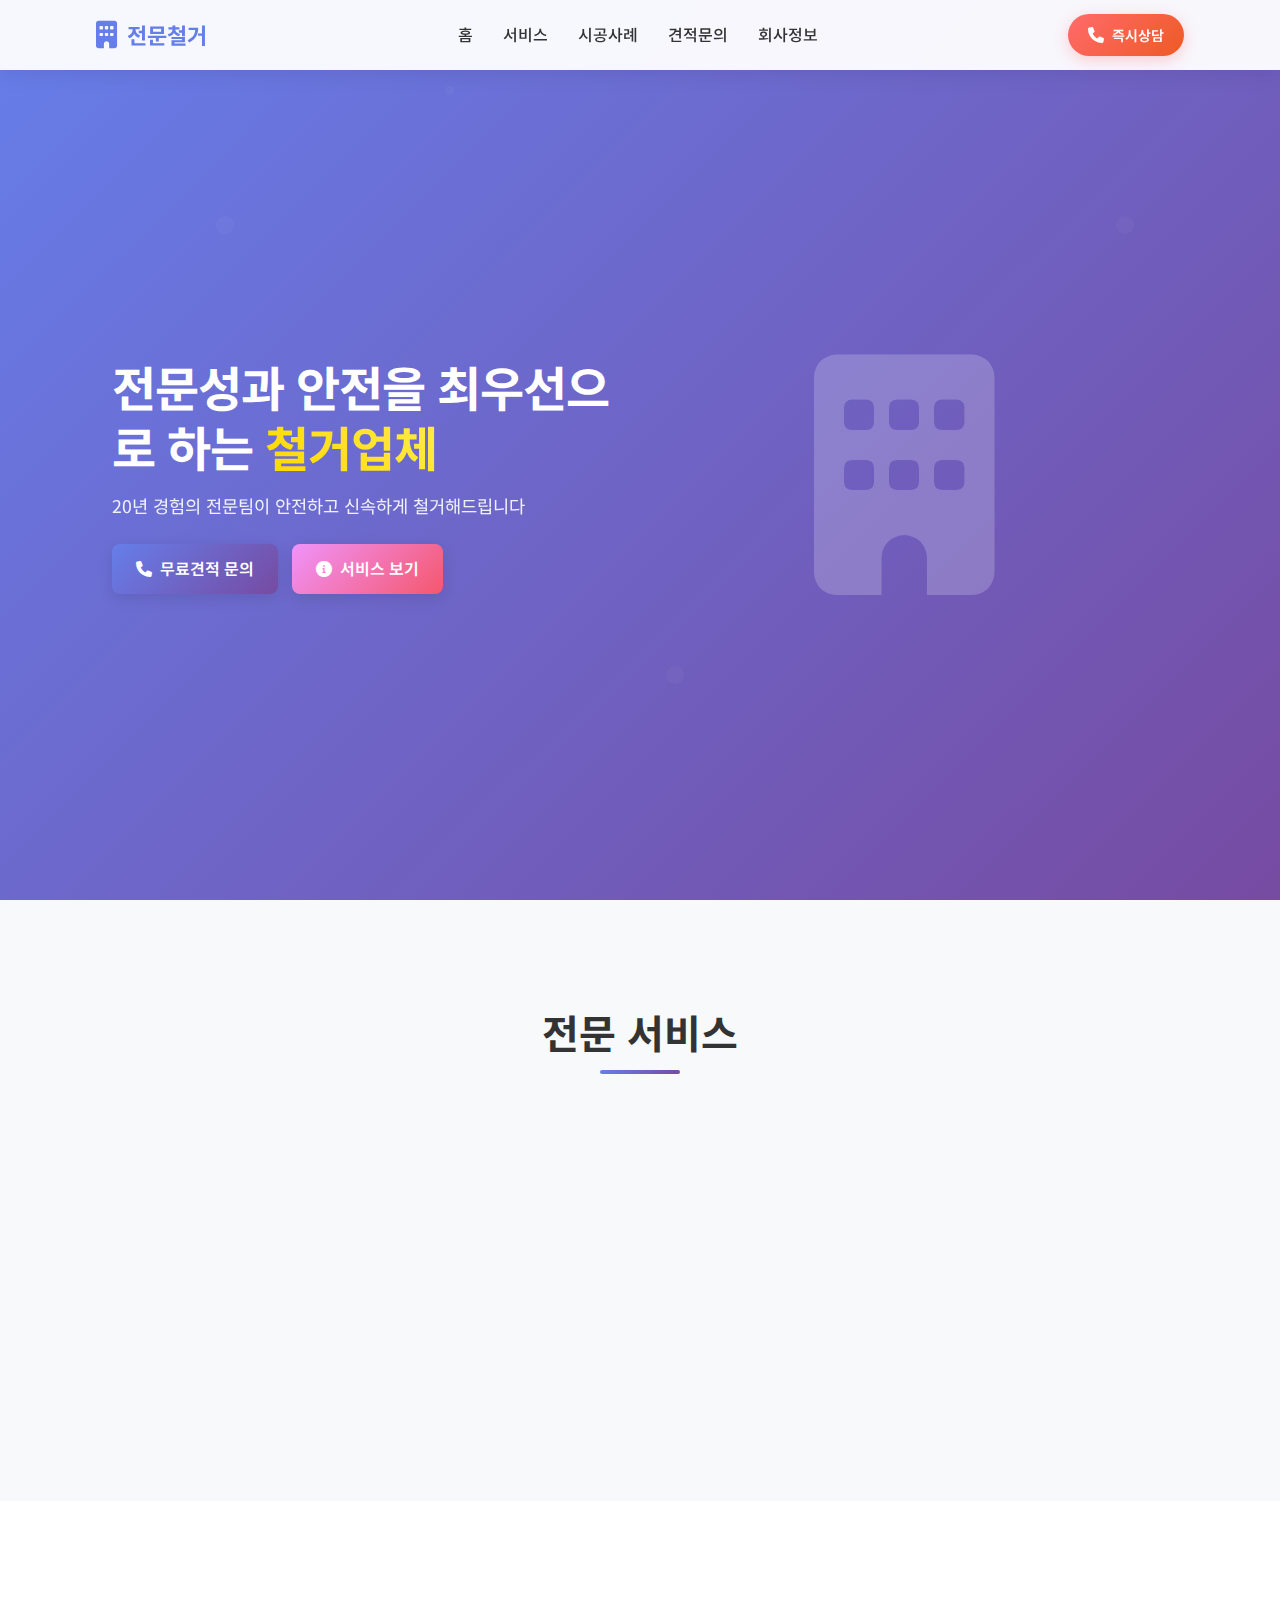
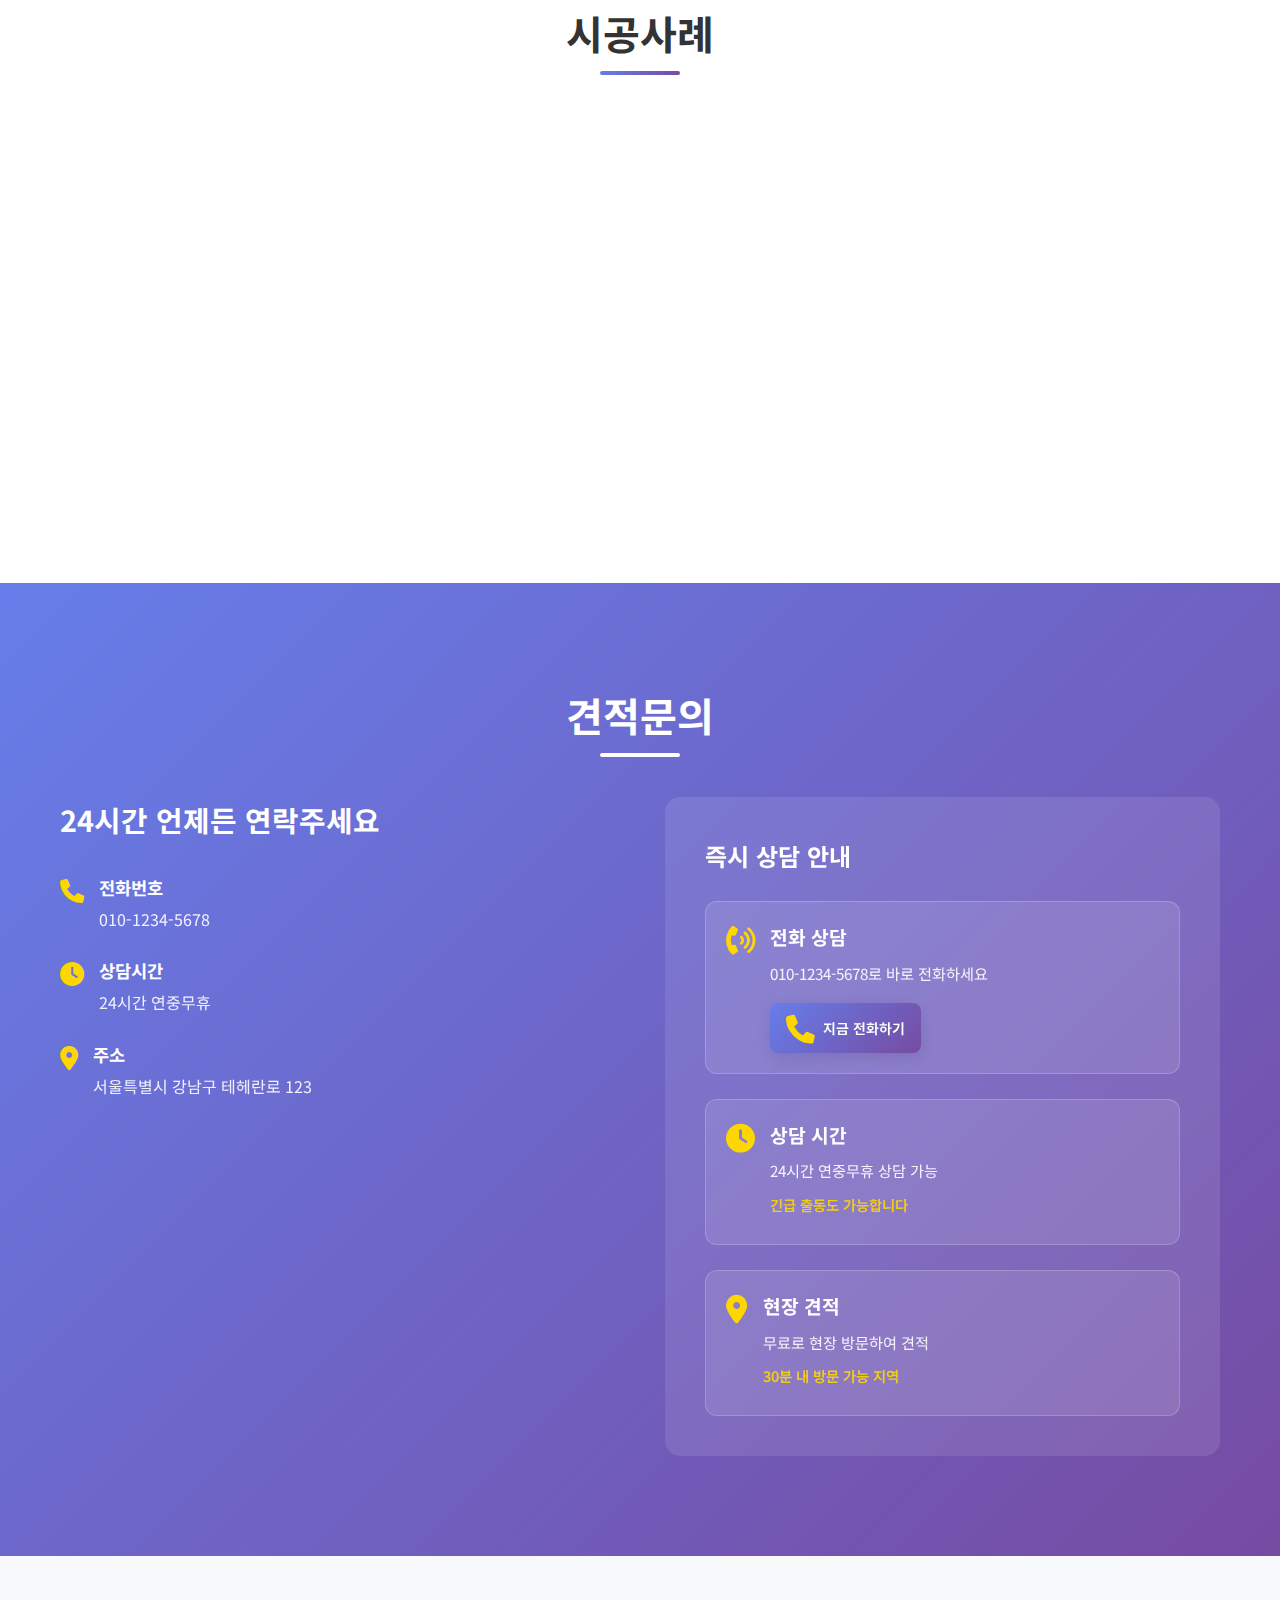
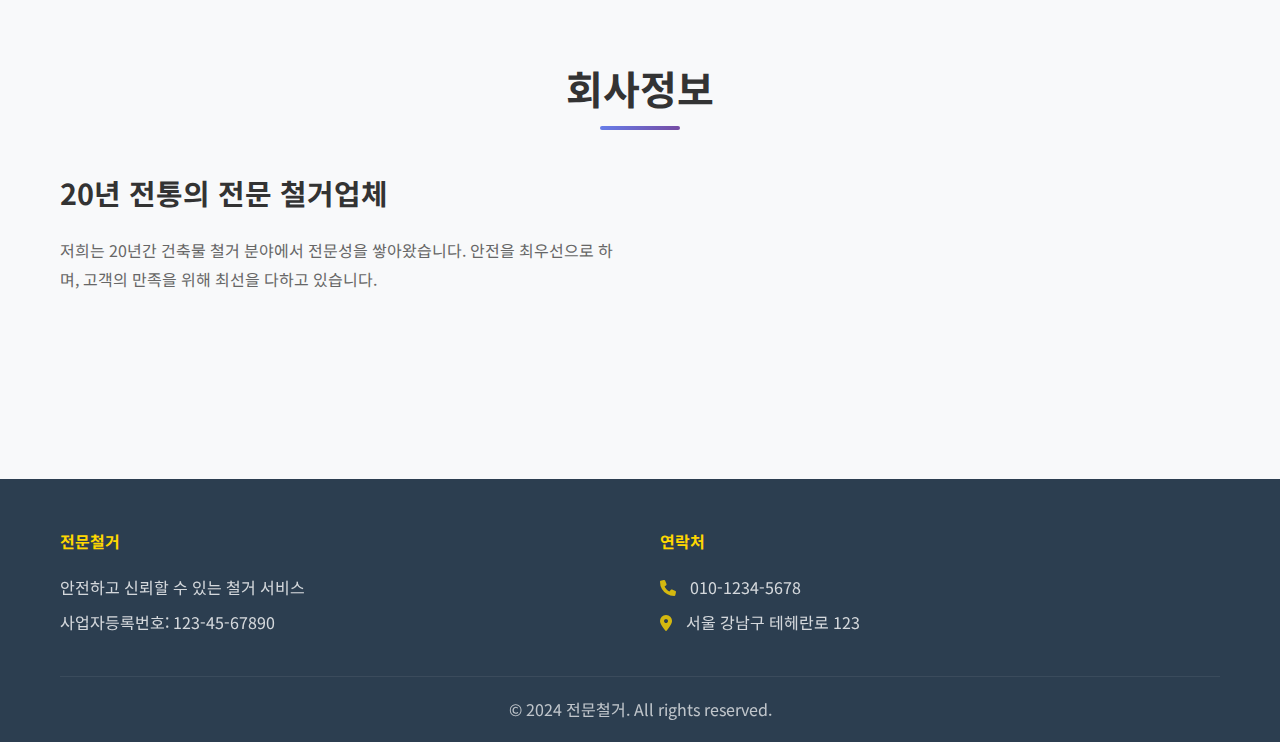
<file: index.html>
<!DOCTYPE html>
<html lang="ko">
<head>
    <meta charset="UTF-8">
    <meta name="viewport" content="width=device-width, initial-scale=1.0">
    <title>전문 철거업체 - 안전하고 신뢰할 수 있는 철거 서비스</title>
    <link rel="preconnect" href="https://fonts.googleapis.com">
    <link rel="preconnect" href="https://fonts.gstatic.com" crossorigin>
    <link href="https://fonts.googleapis.com/css2?family=Noto+Sans+KR:wght@400;500;700;900&display=swap" rel="stylesheet">
    <link rel="stylesheet" href="style.css">
    <link rel="stylesheet" href="https://cdnjs.cloudflare.com/ajax/libs/font-awesome/6.0.0/css/all.min.css">
</head>
<body>
    <!-- 네비게이션 -->
    <nav class="navbar">
        <div class="nav-container">
            <div class="nav-logo">
                <i class="fas fa-building"></i>
                <span>전문철거</span>
            </div>
            
            <div class="nav-menu" id="nav-menu">
                <a href="#home" class="nav-link">홈</a>
                <a href="#services" class="nav-link">서비스</a>
                <a href="#cases" class="nav-link">시공사례</a>
                <a href="#contact" class="nav-link">견적문의</a>
                <a href="#about" class="nav-link">회사정보</a>
            </div>
            
            <div class="nav-contact">
                <a href="tel:010-1234-5678" class="contact-btn">
                    <i class="fas fa-phone"></i>
                    <span>즉시상담</span>
                </a>
            </div>
            
            <div class="hamburger" id="hamburger">
                <span></span>
                <span></span>
                <span></span>
            </div>
        </div>
    </nav>

    <!-- 메인 섹션 -->
    <section id="home" class="hero">
        <div class="hero-content">
            <h1>전문성과 안전을 최우선으로 하는 <span class="highlight">철거업체</span></h1>
            <p>20년 경험의 전문팀이 안전하고 신속하게 철거해드립니다</p>
            <div class="hero-buttons">
                <a href="tel:010-1234-5678" class="btn btn-primary">
                    <i class="fas fa-phone"></i>
                    무료견적 문의
                </a>
                <a href="#services" class="btn btn-secondary">
                    <i class="fas fa-info-circle"></i>
                    서비스 보기
                </a>
            </div>
        </div>
        <div class="hero-image">
            <i class="fas fa-building"></i>
        </div>
    </section>

    <!-- 서비스 섹션 -->
    <section id="services" class="services">
        <div class="container">
            <h2 class="section-title">전문 서비스</h2>
            <div class="services-grid">
                <div class="service-card">
                    <div class="service-icon">
                        <i class="fas fa-building"></i>
                    </div>
                    <h3>건물철거</h3>
                    <p>아파트, 상가, 공장 등 모든 건축물 철거</p>
                </div>
                
                <div class="service-card">
                    <div class="service-icon">
                        <i class="fas fa-hammer"></i>
                    </div>
                    <h3>내부해체</h3>
                    <p>벽체, 바닥, 천장 등 내부 구조물 해체</p>
                </div>
                
                <div class="service-card">
                    <div class="service-icon">
                        <i class="fas fa-truck"></i>
                    </div>
                    <h3>폐기물처리</h3>
                    <p>철거 후 발생하는 폐기물 전문 처리</p>
                </div>
                
                <div class="service-card">
                    <div class="service-icon">
                        <i class="fas fa-tools"></i>
                    </div>
                    <h3>현장정리</h3>
                    <p>철거 완료 후 깔끔한 현장 정리</p>
                </div>
            </div>
        </div>
    </section>

    <!-- 시공사례 섹션 -->
    <section id="cases" class="cases">
        <div class="container">
            <h2 class="section-title">시공사례</h2>
            <div class="cases-grid">
                <div class="case-card">
                    <div class="case-image">
                        <i class="fas fa-building"></i>
                    </div>
                    <div class="case-content">
                        <h3>아파트 철거</h3>
                        <p>5층 아파트 완전 철거 및 현장정리</p>
                        <span class="case-location">서울 강남구</span>
                    </div>
                </div>
                
                <div class="case-card">
                    <div class="case-image">
                        <i class="fas fa-industry"></i>
                    </div>
                    <div class="case-content">
                        <h3>공장 철거</h3>
                        <p>대형 공장 건물 철거 및 폐기물처리</p>
                        <span class="case-location">경기 성남시</span>
                    </div>
                </div>
                
                <div class="case-card">
                    <div class="case-image">
                        <i class="fas fa-store"></i>
                    </div>
                    <div class="case-content">
                        <h3>상가 철거</h3>
                        <p>복합상가 건물 철거 및 현장정리</p>
                        <span class="case-location">인천 부평구</span>
                    </div>
                </div>
            </div>
        </div>
    </section>

    <!-- 견적문의 섹션 -->
    <section id="contact" class="contact">
        <div class="container">
            <h2 class="section-title">견적문의</h2>
            <div class="contact-content">
                <div class="contact-info">
                    <h3>24시간 언제든 연락주세요</h3>
                    <div class="contact-item">
                        <i class="fas fa-phone"></i>
                        <div>
                            <strong>전화번호</strong>
                            <p>010-1234-5678</p>
                        </div>
                    </div>
                    <div class="contact-item">
                        <i class="fas fa-clock"></i>
                        <div>
                            <strong>상담시간</strong>
                            <p>24시간 연중무휴</p>
                        </div>
                    </div>
                    <div class="contact-item">
                        <i class="fas fa-map-marker-alt"></i>
                        <div>
                            <strong>주소</strong>
                            <p>서울특별시 강남구 테헤란로 123</p>
                        </div>
                    </div>
                </div>
                
                <div class="contact-form">
                    <h3>즉시 상담 안내</h3>
                    <div class="consultation-info">
                        <div class="consultation-item">
                            <i class="fas fa-phone-volume"></i>
                            <div>
                                <strong>전화 상담</strong>
                                <p>010-1234-5678로 바로 전화하세요</p>
                                <a href="tel:010-1234-5678" class="btn btn-primary">
                                    <i class="fas fa-phone"></i>
                                    지금 전화하기
                                </a>
                            </div>
                        </div>
                        
                        <div class="consultation-item">
                            <i class="fas fa-clock"></i>
                            <div>
                                <strong>상담 시간</strong>
                                <p>24시간 연중무휴 상담 가능</p>
                                <p class="highlight-text">긴급 출동도 가능합니다</p>
                            </div>
                        </div>
                        
                        <div class="consultation-item">
                            <i class="fas fa-map-marker-alt"></i>
                            <div>
                                <strong>현장 견적</strong>
                                <p>무료로 현장 방문하여 견적</p>
                                <p class="highlight-text">30분 내 방문 가능 지역</p>
                            </div>
                        </div>
                    </div>
                </div>
            </div>
        </div>
    </section>

    <!-- 회사정보 섹션 -->
    <section id="about" class="about">
        <div class="container">
            <h2 class="section-title">회사정보</h2>
            <div class="about-content">
                <div class="about-text">
                    <h3>20년 전통의 전문 철거업체</h3>
                    <p>저희는 20년간 건축물 철거 분야에서 전문성을 쌓아왔습니다. 
                    안전을 최우선으로 하며, 고객의 만족을 위해 최선을 다하고 있습니다.</p>
                    
                    <div class="features">
                        <div class="feature">
                            <i class="fas fa-shield-alt"></i>
                            <span>안전관리</span>
                        </div>
                        <div class="feature">
                            <i class="fas fa-clock"></i>
                            <span>신속처리</span>
                        </div>
                        <div class="feature">
                            <i class="fas fa-handshake"></i>
                            <span>신뢰성</span>
                        </div>
                    </div>
                </div>
                
                <div class="about-stats">
                    <div class="stat">
                        <h4>20+</h4>
                        <p>경력연차</p>
                    </div>
                    <div class="stat">
                        <h4>500+</h4>
                        <p>완료프로젝트</p>
                    </div>
                    <div class="stat">
                        <h4>100%</h4>
                        <p>고객만족도</p>
                    </div>
                </div>
            </div>
        </div>
    </section>

    <!-- 푸터 -->
    <footer class="footer">
        <div class="container">
            <div class="footer-content">
                <div class="footer-info">
                    <h4>전문철거</h4>
                    <p>안전하고 신뢰할 수 있는 철거 서비스</p>
                    <p>사업자등록번호: 123-45-67890</p>
                </div>
                <div class="footer-contact">
                    <h4>연락처</h4>
                    <p><i class="fas fa-phone"></i> 010-1234-5678</p>
                    <p><i class="fas fa-map-marker-alt"></i> 서울 강남구 테헤란로 123</p>
                </div>
            </div>
            <div class="footer-bottom">
                <p>&copy; 2024 전문철거. All rights reserved.</p>
            </div>
        </div>
    </footer>

    <!-- 전화번호 팝업 (컴퓨터용) -->
    <div id="phone-popup" class="phone-popup">
        <div class="popup-content">
            <span class="close-popup">&times;</span>
            <h3>전화 상담</h3>
            <p>아래 번호로 전화 상담을 받으실 수 있습니다</p>
            <div class="phone-number">
                <i class="fas fa-phone"></i>
                <span>010-1234-5678</span>
            </div>
            <a href="tel:010-1234-5678" class="btn btn-primary">전화하기</a>
        </div>
    </div>

    <script src="js.js"></script>
</body>
</html>
</file>
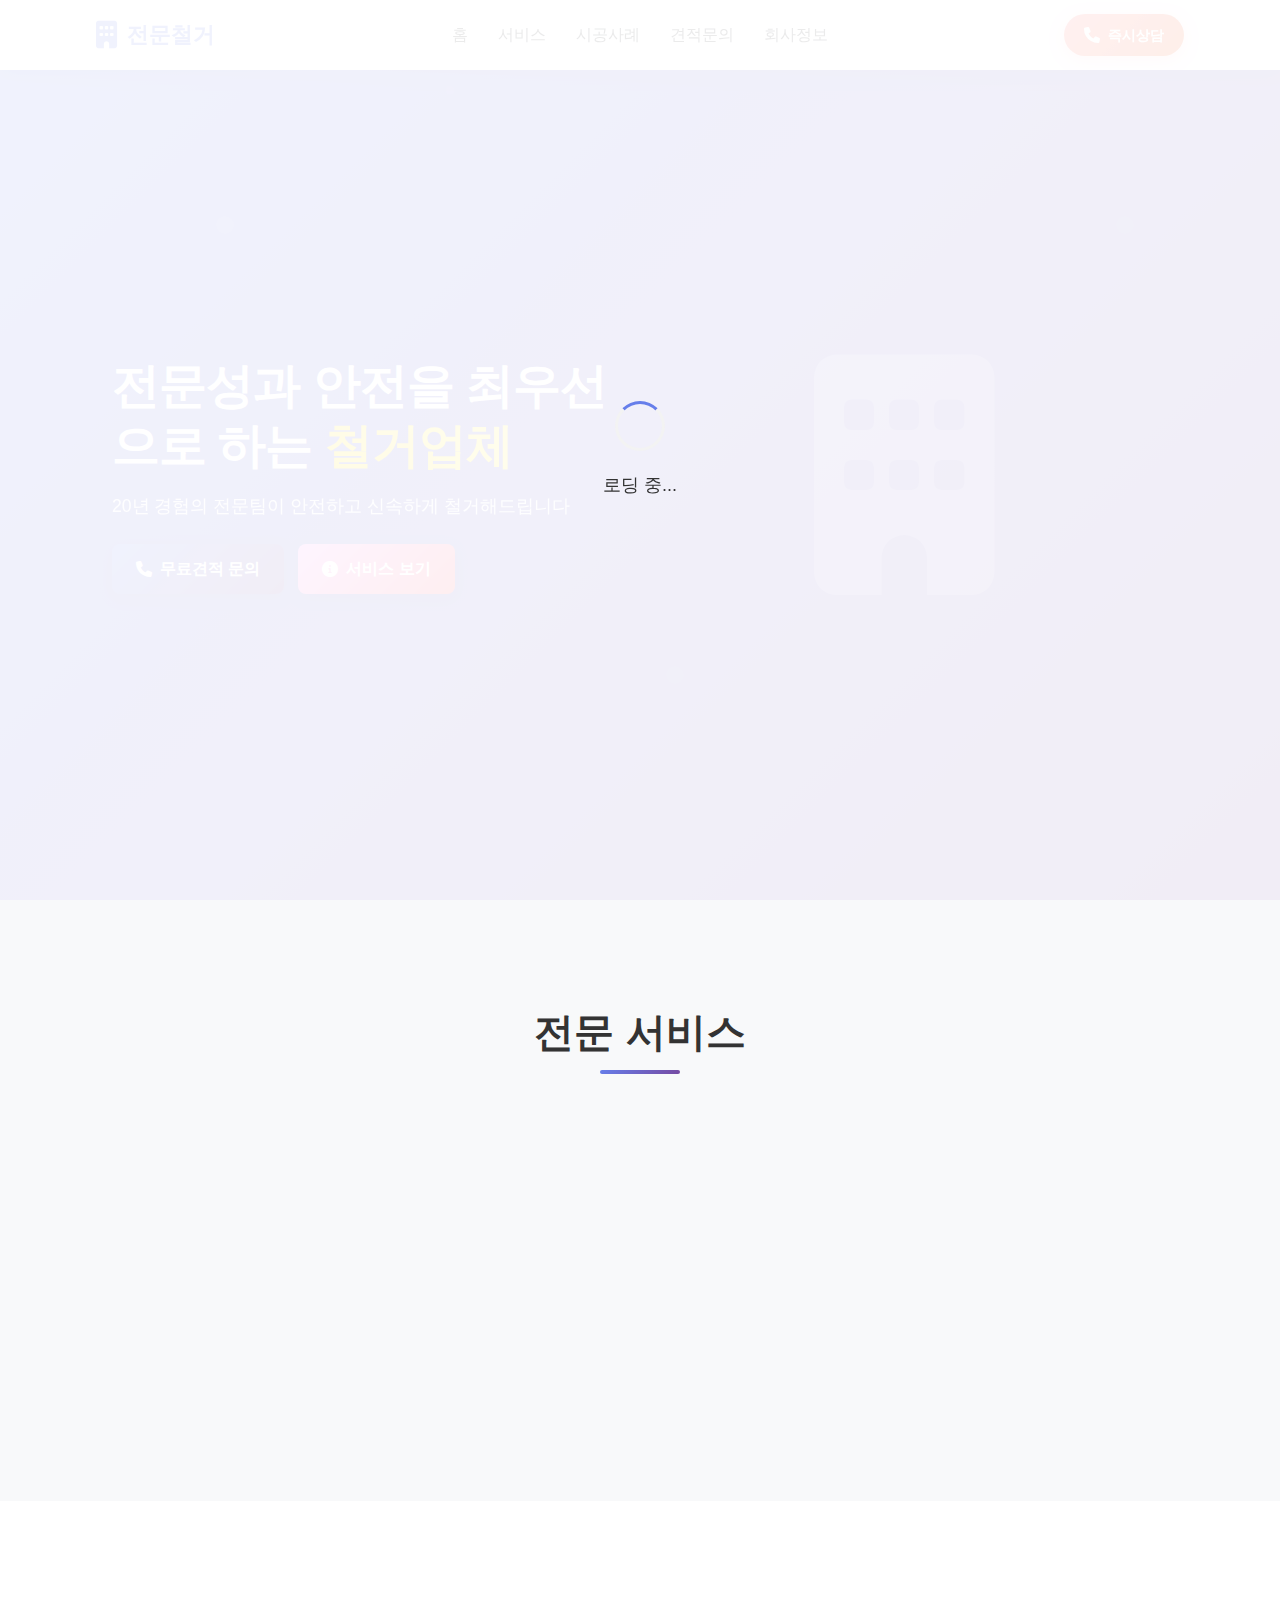
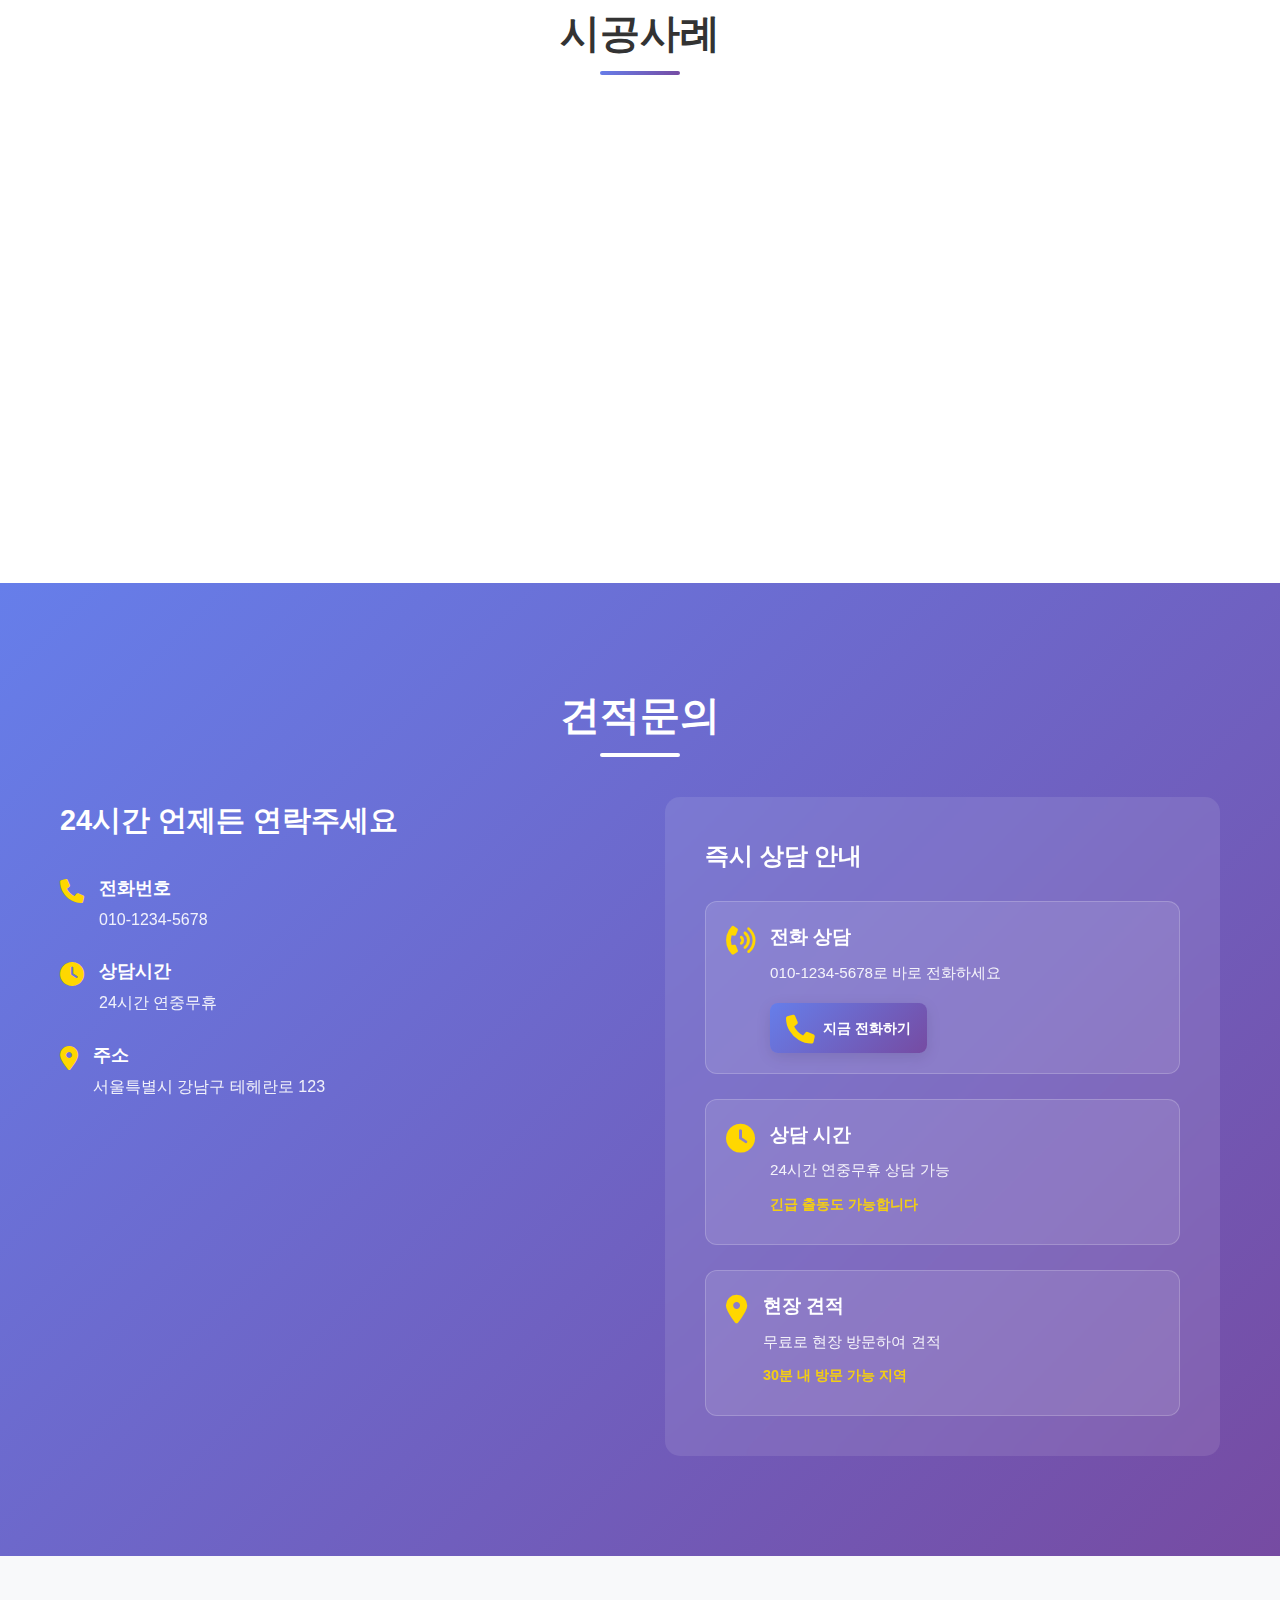
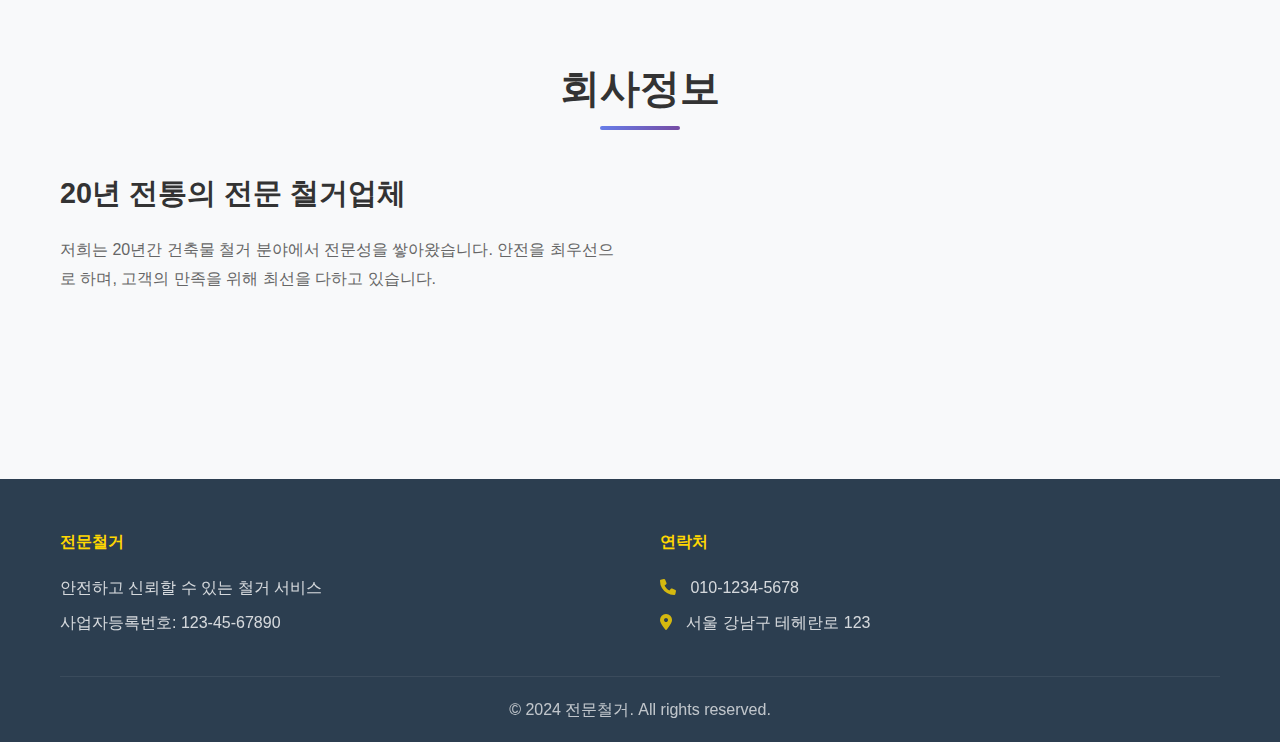
<file: pro.html>
<!DOCTYPE html>
<html lang="ko">
<head>
    <meta charset="UTF-8">
    <meta name="viewport" content="width=device-width, initial-scale=1.0">
    <title>전문 철거업체 - 안전하고 신뢰할 수 있는 철거 서비스</title>
    <link rel="stylesheet" href="style.css">
    <link rel="stylesheet" href="https://cdnjs.cloudflare.com/ajax/libs/font-awesome/6.0.0/css/all.min.css">
</head>
<body>
    <!-- 네비게이션 -->
    <nav class="navbar">
        <div class="nav-container">
            <div class="nav-logo">
                <i class="fas fa-building"></i>
                <span>전문철거</span>
            </div>
            
            <div class="nav-menu" id="nav-menu">
                <a href="#home" class="nav-link">홈</a>
                <a href="#services" class="nav-link">서비스</a>
                <a href="#cases" class="nav-link">시공사례</a>
                <a href="#contact" class="nav-link">견적문의</a>
                <a href="#about" class="nav-link">회사정보</a>
            </div>
            
            <div class="nav-contact">
                <a href="tel:010-1234-5678" class="contact-btn">
                    <i class="fas fa-phone"></i>
                    <span>즉시상담</span>
                </a>
            </div>
            
            <div class="hamburger" id="hamburger">
                <span></span>
                <span></span>
                <span></span>
            </div>
        </div>
    </nav>

    <!-- 메인 섹션 -->
    <section id="home" class="hero">
        <div class="hero-content">
            <h1>전문성과 안전을 최우선으로 하는 <span class="highlight">철거업체</span></h1>
            <p>20년 경험의 전문팀이 안전하고 신속하게 철거해드립니다</p>
            <div class="hero-buttons">
                <a href="tel:010-1234-5678" class="btn btn-primary">
                    <i class="fas fa-phone"></i>
                    무료견적 문의
                </a>
                <a href="#services" class="btn btn-secondary">
                    <i class="fas fa-info-circle"></i>
                    서비스 보기
                </a>
            </div>
        </div>
        <div class="hero-image">
            <i class="fas fa-building"></i>
        </div>
    </section>

    <!-- 서비스 섹션 -->
    <section id="services" class="services">
        <div class="container">
            <h2 class="section-title">전문 서비스</h2>
            <div class="services-grid">
                <div class="service-card">
                    <div class="service-icon">
                        <i class="fas fa-building"></i>
                    </div>
                    <h3>건물철거</h3>
                    <p>아파트, 상가, 공장 등 모든 건축물 철거</p>
                </div>
                
                <div class="service-card">
                    <div class="service-icon">
                        <i class="fas fa-hammer"></i>
                    </div>
                    <h3>내부해체</h3>
                    <p>벽체, 바닥, 천장 등 내부 구조물 해체</p>
                </div>
                
                <div class="service-card">
                    <div class="service-icon">
                        <i class="fas fa-truck"></i>
                    </div>
                    <h3>폐기물처리</h3>
                    <p>철거 후 발생하는 폐기물 전문 처리</p>
                </div>
                
                <div class="service-card">
                    <div class="service-icon">
                        <i class="fas fa-tools"></i>
                    </div>
                    <h3>현장정리</h3>
                    <p>철거 완료 후 깔끔한 현장 정리</p>
                </div>
            </div>
        </div>
    </section>

    <!-- 시공사례 섹션 -->
    <section id="cases" class="cases">
        <div class="container">
            <h2 class="section-title">시공사례</h2>
            <div class="cases-grid">
                <div class="case-card">
                    <div class="case-image">
                        <i class="fas fa-building"></i>
                    </div>
                    <div class="case-content">
                        <h3>아파트 철거</h3>
                        <p>5층 아파트 완전 철거 및 현장정리</p>
                        <span class="case-location">서울 강남구</span>
                    </div>
                </div>
                
                <div class="case-card">
                    <div class="case-image">
                        <i class="fas fa-industry"></i>
                    </div>
                    <div class="case-content">
                        <h3>공장 철거</h3>
                        <p>대형 공장 건물 철거 및 폐기물처리</p>
                        <span class="case-location">경기 성남시</span>
                    </div>
                </div>
                
                <div class="case-card">
                    <div class="case-image">
                        <i class="fas fa-store"></i>
                    </div>
                    <div class="case-content">
                        <h3>상가 철거</h3>
                        <p>복합상가 건물 철거 및 현장정리</p>
                        <span class="case-location">인천 부평구</span>
                    </div>
                </div>
            </div>
        </div>
    </section>

    <!-- 견적문의 섹션 -->
    <section id="contact" class="contact">
        <div class="container">
            <h2 class="section-title">견적문의</h2>
            <div class="contact-content">
                <div class="contact-info">
                    <h3>24시간 언제든 연락주세요</h3>
                    <div class="contact-item">
                        <i class="fas fa-phone"></i>
                        <div>
                            <strong>전화번호</strong>
                            <p>010-1234-5678</p>
                        </div>
                    </div>
                    <div class="contact-item">
                        <i class="fas fa-clock"></i>
                        <div>
                            <strong>상담시간</strong>
                            <p>24시간 연중무휴</p>
                        </div>
                    </div>
                    <div class="contact-item">
                        <i class="fas fa-map-marker-alt"></i>
                        <div>
                            <strong>주소</strong>
                            <p>서울특별시 강남구 테헤란로 123</p>
                        </div>
                    </div>
                </div>
                
                <div class="contact-form">
                    <h3>즉시 상담 안내</h3>
                    <div class="consultation-info">
                        <div class="consultation-item">
                            <i class="fas fa-phone-volume"></i>
                            <div>
                                <strong>전화 상담</strong>
                                <p>010-1234-5678로 바로 전화하세요</p>
                                <a href="tel:010-1234-5678" class="btn btn-primary">
                                    <i class="fas fa-phone"></i>
                                    지금 전화하기
                                </a>
                            </div>
                        </div>
                        
                        <div class="consultation-item">
                            <i class="fas fa-clock"></i>
                            <div>
                                <strong>상담 시간</strong>
                                <p>24시간 연중무휴 상담 가능</p>
                                <p class="highlight-text">긴급 출동도 가능합니다</p>
                            </div>
                        </div>
                        
                        <div class="consultation-item">
                            <i class="fas fa-map-marker-alt"></i>
                            <div>
                                <strong>현장 견적</strong>
                                <p>무료로 현장 방문하여 견적</p>
                                <p class="highlight-text">30분 내 방문 가능 지역</p>
                            </div>
                        </div>
                    </div>
                </div>
            </div>
        </div>
    </section>

    <!-- 회사정보 섹션 -->
    <section id="about" class="about">
        <div class="container">
            <h2 class="section-title">회사정보</h2>
            <div class="about-content">
                <div class="about-text">
                    <h3>20년 전통의 전문 철거업체</h3>
                    <p>저희는 20년간 건축물 철거 분야에서 전문성을 쌓아왔습니다. 
                    안전을 최우선으로 하며, 고객의 만족을 위해 최선을 다하고 있습니다.</p>
                    
                    <div class="features">
                        <div class="feature">
                            <i class="fas fa-shield-alt"></i>
                            <span>안전관리</span>
                        </div>
                        <div class="feature">
                            <i class="fas fa-clock"></i>
                            <span>신속처리</span>
                        </div>
                        <div class="feature">
                            <i class="fas fa-handshake"></i>
                            <span>신뢰성</span>
                        </div>
                    </div>
                </div>
                
                <div class="about-stats">
                    <div class="stat">
                        <h4>20+</h4>
                        <p>경력연차</p>
                    </div>
                    <div class="stat">
                        <h4>500+</h4>
                        <p>완료프로젝트</p>
                    </div>
                    <div class="stat">
                        <h4>100%</h4>
                        <p>고객만족도</p>
                    </div>
                </div>
            </div>
        </div>
    </section>

    <!-- 푸터 -->
    <footer class="footer">
        <div class="container">
            <div class="footer-content">
                <div class="footer-info">
                    <h4>전문철거</h4>
                    <p>안전하고 신뢰할 수 있는 철거 서비스</p>
                    <p>사업자등록번호: 123-45-67890</p>
                </div>
                <div class="footer-contact">
                    <h4>연락처</h4>
                    <p><i class="fas fa-phone"></i> 010-1234-5678</p>
                    <p><i class="fas fa-map-marker-alt"></i> 서울 강남구 테헤란로 123</p>
                </div>
            </div>
            <div class="footer-bottom">
                <p>&copy; 2024 전문철거. All rights reserved.</p>
            </div>
        </div>
    </footer>

    <!-- 전화번호 팝업 (컴퓨터용) -->
    <div id="phone-popup" class="phone-popup">
        <div class="popup-content">
            <span class="close-popup">&times;</span>
            <h3>전화 상담</h3>
            <p>아래 번호로 전화 상담을 받으실 수 있습니다</p>
            <div class="phone-number">
                <i class="fas fa-phone"></i>
                <span>010-1234-5678</span>
            </div>
            <a href="tel:010-1234-5678" class="btn btn-primary">전화하기</a>
        </div>
    </div>

    <script src="js.js"></script>
</body>
</html>
</file>
<file: style.css>
/* 기본 스타일 리셋 */
* {
    margin: 0;
    padding: 0;
    box-sizing: border-box;
}

html {
    scroll-behavior: smooth;
}

body {
    font-family: 'Noto Sans KR', -apple-system, BlinkMacSystemFont, 'Segoe UI', Roboto, sans-serif;
    line-height: 1.6;
    color: #333;
    overflow-x: hidden;
}

.container {
    max-width: 1200px;
    margin: 0 auto;
    padding: 0 20px;
}

/* 버튼 스타일 */
.btn {
    display: inline-flex;
    align-items: center;
    gap: 8px;
    padding: 12px 24px;
    border: none;
    border-radius: 8px;
    text-decoration: none;
    font-weight: 600;
    font-size: 16px;
    cursor: pointer;
    transition: all 0.3s ease;
    box-shadow: 0 4px 15px rgba(0, 0, 0, 0.1);
}

.btn-primary {
    background: linear-gradient(135deg, #667eea 0%, #764ba2 100%);
    color: white;
}

.btn-primary:hover {
    transform: translateY(-2px);
    box-shadow: 0 8px 25px rgba(102, 126, 234, 0.3);
}

.btn-secondary {
    background: linear-gradient(135deg, #f093fb 0%, #f5576c 100%);
    color: white;
}

.btn-secondary:hover {
    transform: translateY(-2px);
    box-shadow: 0 8px 25px rgba(240, 147, 251, 0.3);
}

/* 네비게이션 */
.navbar {
    position: fixed;
    top: 0;
    width: 100%;
    background: rgba(255, 255, 255, 0.95);
    backdrop-filter: blur(10px);
    z-index: 1000;
    box-shadow: 0 2px 20px rgba(0, 0, 0, 0.1);
    transition: all 0.3s ease;
}

.nav-container {
    max-width: 1200px;
    margin: 0 auto;
    padding: 0 20px;
    display: flex;
    align-items: center;
    justify-content: space-between;
    height: 70px;
}

.nav-social {
    display: flex;
    align-items: center;
    gap: 14px;
    margin-right: 12px;
}

.nav-social a {
    color: #333;
    text-decoration: none;
    transition: color 0.2s ease, transform 0.2s ease;
}

.nav-social a:hover {
    color: #667eea;
    transform: translateY(-1px);
}

.nav-logo {
    display: flex;
    align-items: center;
    gap: 10px;
    font-size: 22px;
    font-weight: 700;
    color: #667eea;
}

.nav-logo i {
    font-size: 28px;
}

.nav-menu {
    display: flex;
    gap: 30px;
}

.nav-link {
    text-decoration: none;
    color: #333;
    font-weight: 500;
    transition: color 0.3s ease;
    position: relative;
}

.nav-link:hover {
    color: #667eea;
}

.nav-link::after {
    content: '';
    position: absolute;
    bottom: -5px;
    left: 0;
    width: 0;
    height: 2px;
    background: #667eea;
    transition: width 0.3s ease;
}

.nav-link:hover::after {
    width: 100%;
}

.nav-contact .contact-btn {
    display: flex;
    align-items: center;
    gap: 8px;
    padding: 10px 20px;
    background: linear-gradient(135deg, #ff6b6b 0%, #ee5a24 100%);
    color: white;
    text-decoration: none;
    border-radius: 25px;
    font-weight: 600;
    transition: all 0.3s ease;
    box-shadow: 0 4px 15px rgba(255, 107, 107, 0.3);
}

/* Reduce only the label text size inside the contact button (keep icon size) */
.nav-contact .contact-btn span {
    font-size: 14px;
}

.nav-contact .contact-btn:hover {
    transform: translateY(-2px);
    box-shadow: 0 8px 25px rgba(255, 107, 107, 0.4);
}

.hamburger {
    display: none;
    flex-direction: column;
    cursor: pointer;
    gap: 4px;
}

.hamburger span {
    width: 25px;
    height: 3px;
    background: #333;
    transition: all 0.3s ease;
}

/* 메인 히어로 섹션 */
.hero {
    min-height: 100vh;
    display: flex;
    align-items: center;
    background: linear-gradient(135deg, #667eea 0%, #764ba2 100%);
    color: white;
    padding: 100px 20px 50px;
    position: relative;
    overflow: hidden;
}

.hero::before {
    content: '';
    position: absolute;
    top: 0;
    left: 0;
    right: 0;
    bottom: 0;
    background: url('data:image/svg+xml,<svg xmlns="http://www.w3.org/2000/svg" viewBox="0 0 100 100"><defs><pattern id="grain" width="100" height="100" patternUnits="userSpaceOnUse"><circle cx="25" cy="25" r="1" fill="white" opacity="0.1"/><circle cx="75" cy="75" r="1" fill="white" opacity="0.1"/><circle cx="50" cy="10" r="0.5" fill="white" opacity="0.1"/></pattern></defs><rect width="100" height="100" fill="url(%23grain)"/></svg>');
    opacity: 0.3;
}

.hero-content {
    flex: 1;
    max-width: 600px;
    z-index: 1;
    position: relative;
}

.hero h1 {
    font-size: 3.5rem;
    font-weight: 700;
    margin-bottom: 20px;
    line-height: 1.2;
}

.hero .highlight {
    background: linear-gradient(45deg, #ffd700, #ffed4e);
    -webkit-background-clip: text;
    -webkit-text-fill-color: transparent;
    background-clip: text;
}

.hero p {
    font-size: 1.2rem;
    margin-bottom: 30px;
    opacity: 0.9;
}

.hero-buttons {
    display: flex;
    gap: 20px;
    flex-wrap: wrap;
}

.hero-image {
    flex: 1;
    display: flex;
    justify-content: center;
    align-items: center;
    z-index: 1;
    position: relative;
}

.hero-image i {
    font-size: 15rem;
    opacity: 0.2;
    animation: float 6s ease-in-out infinite;
}

@keyframes float {
    0%, 100% { transform: translateY(0px); }
    50% { transform: translateY(-20px); }
}

/* 섹션 공통 스타일 */
.section-title {
    text-align: center;
    font-size: 2.5rem;
    font-weight: 700;
    margin-bottom: 50px;
    color: #333;
    position: relative;
}

.section-title::after {
    content: '';
    position: absolute;
    bottom: -10px;
    left: 50%;
    transform: translateX(-50%);
    width: 80px;
    height: 4px;
    background: linear-gradient(135deg, #667eea 0%, #764ba2 100%);
    border-radius: 2px;
}

/* 서비스 섹션 */
.services {
    padding: 100px 0;
    background: #f8f9fa;
}

.services-grid {
    display: grid;
    grid-template-columns: repeat(auto-fit, minmax(250px, 1fr));
    gap: 30px;
    margin-top: 50px;
}

.service-card {
    background: white;
    padding: 40px 30px;
    border-radius: 15px;
    text-align: center;
    box-shadow: 0 10px 30px rgba(0, 0, 0, 0.1);
    transition: all 0.3s ease;
    border: 1px solid rgba(0, 0, 0, 0.05);
}

.service-card:hover {
    transform: translateY(-10px);
    box-shadow: 0 20px 40px rgba(0, 0, 0, 0.15);
}

.service-icon {
    width: 80px;
    height: 80px;
    margin: 0 auto 20px;
    background: linear-gradient(135deg, #667eea 0%, #764ba2 100%);
    border-radius: 50%;
    display: flex;
    align-items: center;
    justify-content: center;
    color: white;
    font-size: 2rem;
}

.service-card h3 {
    font-size: 1.5rem;
    margin-bottom: 15px;
    color: #333;
}

.service-card p {
    color: #666;
    line-height: 1.6;
}

/* 시공사례 섹션 */
.cases {
    padding: 100px 0;
    background: white;
}

/* 시공전/시공후 갤러리 */
.before-after-grid {
	display: grid;
	grid-template-columns: 1fr; /* 한 줄(단일 컬럼)로 배치 */
	gap: 20px;
	margin-bottom: 40px;
}

.before-after-card {
	background: #f8f9fa;
	border-radius: 12px;
	border: 1px solid rgba(0, 0, 0, 0.06);
	overflow: hidden;
	box-shadow: 0 6px 20px rgba(0, 0, 0, 0.08);
}

.ba-images {
	display: grid;
	grid-template-columns: 1fr 1fr;
	height: 700px; /* 높이 설정: 700px */
}

.ba-image {
	position: relative;
	background: #e9ecef; /* placeholder background */
	display: flex;
	align-items: center;
	justify-content: center;
	background-size: contain; /* 이미지 전체가 보이도록 */
	background-position: center;
	background-repeat: no-repeat;
}

.ba-image.before { background: #e0e0e0; }
.ba-image.after { background: #d1e7dd; }

.ba-badge {
	position: absolute;
	top: 10px;
	left: 10px;
	background: rgba(0, 0, 0, 0.7);
	color: #fff;
	font-size: 12px;
	padding: 6px 10px;
	border-radius: 999px;
}

.cases-grid {
    display: grid;
    grid-template-columns: repeat(auto-fit, minmax(300px, 1fr));
    gap: 30px;
    margin-top: 50px;
}

.case-card {
    background: white;
    border-radius: 15px;
    overflow: hidden;
    box-shadow: 0 10px 30px rgba(0, 0, 0, 0.1);
    transition: all 0.3s ease;
    border: 1px solid rgba(0, 0, 0, 0.05);
}

.case-card:hover {
    transform: translateY(-5px);
    box-shadow: 0 20px 40px rgba(0, 0, 0, 0.15);
}

.case-image {
    height: 200px;
    background: linear-gradient(135deg, #667eea 0%, #764ba2 100%);
    display: flex;
    align-items: center;
    justify-content: center;
    color: white;
    font-size: 4rem;
}

.case-content {
    padding: 25px;
}

.case-content h3 {
    font-size: 1.3rem;
    margin-bottom: 10px;
    color: #333;
}

.case-content p {
    color: #666;
    margin-bottom: 15px;
}

.case-location {
    display: inline-block;
    background: #f8f9fa;
    color: #667eea;
    padding: 5px 12px;
    border-radius: 15px;
    font-size: 0.9rem;
    font-weight: 500;
}

/* 견적문의 섹션 */
.contact {
    padding: 100px 0;
    background: linear-gradient(135deg, #667eea 0%, #764ba2 100%);
    color: white;
}

.contact .section-title {
    color: white;
}

.contact .section-title::after {
    background: white;
}

.contact-content {
    display: grid;
    grid-template-columns: 1fr 1fr;
    gap: 50px;
    margin-top: 50px;
}

.contact-gallery {
	grid-column: 1 / -1; /* span both columns */
}

.contact-info h3 {
    font-size: 1.8rem;
    margin-bottom: 30px;
}

.contact-item {
    display: flex;
    align-items: flex-start;
    gap: 15px;
    margin-bottom: 25px;
}

.contact-item i {
    font-size: 1.5rem;
    color: #ffd700;
    margin-top: 5px;
}

.contact-item strong {
    display: block;
    margin-bottom: 5px;
    font-size: 1.1rem;
}

.contact-item p {
    opacity: 0.9;
    font-size: 1rem;
}

.contact-form {
    background: rgba(255, 255, 255, 0.1);
    padding: 40px;
    border-radius: 15px;
    backdrop-filter: blur(10px);
}

.contact-form h3 {
    margin-bottom: 25px;
    font-size: 1.5rem;
}

.consultation-info {
    display: flex;
    flex-direction: column;
    gap: 25px;
}

.consultation-item {
    display: flex;
    align-items: flex-start;
    gap: 15px;
    padding: 20px;
    background: rgba(255, 255, 255, 0.1);
    border-radius: 12px;
    border: 1px solid rgba(255, 255, 255, 0.2);
}

.consultation-item i {
    font-size: 1.8rem;
    color: #ffd700;
    margin-top: 5px;
    flex-shrink: 0;
}

.consultation-item strong {
    display: block;
    margin-bottom: 8px;
    font-size: 1.2rem;
    color: white;
}

.consultation-item p {
    margin-bottom: 8px;
    opacity: 0.9;
    font-size: 0.95rem;
}

.consultation-item .highlight-text {
    color: #ffd700;
    font-weight: 600;
    font-size: 0.9rem;
    margin-top: 10px;
}

.consultation-item .btn {
    margin-top: 10px;
    padding: 8px 16px;
    font-size: 14px;
}

/* 회사정보 섹션 */
.about {
    padding: 100px 0;
    background: #f8f9fa;
}

.about-content {
    display: grid;
    grid-template-columns: 1fr 1fr;
    gap: 50px;
    margin-top: 50px;
}

.about-text h3 {
    font-size: 1.8rem;
    margin-bottom: 20px;
    color: #333;
}

.about-text p {
    color: #666;
    margin-bottom: 30px;
    line-height: 1.8;
}

.features {
    display: flex;
    gap: 20px;
    flex-wrap: wrap;
}

.feature {
    display: flex;
    align-items: center;
    gap: 10px;
    background: white;
    padding: 15px 20px;
    border-radius: 25px;
    box-shadow: 0 5px 15px rgba(0, 0, 0, 0.1);
}

.feature i {
    color: #667eea;
    font-size: 1.2rem;
}

.about-stats {
    display: grid;
    grid-template-columns: repeat(3, 1fr);
    gap: 20px;
}

.stat {
    text-align: center;
    background: white;
    padding: 30px 20px;
    border-radius: 15px;
    box-shadow: 0 10px 30px rgba(0, 0, 0, 0.1);
}

.stat h4 {
    font-size: 2.5rem;
    color: #667eea;
    margin-bottom: 10px;
}

.stat p {
    color: #666;
    font-weight: 500;
}

/* 푸터 */
.footer {
    background: #2c3e50;
    color: white;
    padding: 50px 0 20px;
}

.footer-content {
    display: grid;
    grid-template-columns: 1fr 1fr;
    gap: 40px;
    margin-bottom: 30px;
}

.footer-social h4 {
    margin-bottom: 20px;
    color: #ffd700;
}

.footer-social a {
    color: #ffffff;
    opacity: 1;
}

.footer-social a:hover {
    opacity: 1;
}

.footer-social i {
    color: #ffffff;
}

.footer-info h4,
.footer-contact h4 {
    margin-bottom: 20px;
    color: #ffd700;
}

.footer-info p,
.footer-contact p {
    margin-bottom: 10px;
    opacity: 0.8;
}

.footer-contact i {
    color: #ffd700;
    margin-right: 10px;
}

.footer-bottom {
    text-align: center;
    padding-top: 20px;
    border-top: 1px solid rgba(255, 255, 255, 0.1);
    opacity: 0.7;
}

/* 전화번호 팝업 */
.phone-popup {
    display: none;
    position: fixed;
    top: 0;
    left: 0;
    width: 100%;
    height: 100%;
    background: rgba(0, 0, 0, 0.5);
    z-index: 2000;
    backdrop-filter: blur(5px);
}

.popup-content {
    position: absolute;
    top: 50%;
    left: 50%;
    transform: translate(-50%, -50%);
    background: white;
    padding: 40px;
    border-radius: 20px;
    text-align: center;
    max-width: 400px;
    width: 90%;
    box-shadow: 0 20px 60px rgba(0, 0, 0, 0.3);
}

.close-popup {
    position: absolute;
    top: 15px;
    right: 20px;
    font-size: 2rem;
    cursor: pointer;
    color: #666;
    transition: color 0.3s ease;
}

.close-popup:hover {
    color: #333;
}

.popup-content h3 {
    margin-bottom: 15px;
    color: #333;
    font-size: 1.5rem;
}

.popup-content p {
    color: #666;
    margin-bottom: 25px;
}

.phone-number {
    display: flex;
    align-items: center;
    justify-content: center;
    gap: 15px;
    margin-bottom: 25px;
    font-size: 1.5rem;
    color: #667eea;
    font-weight: 700;
}

/* 반응형 디자인 */
@media (max-width: 768px) {
    .nav-menu {
        position: fixed;
        top: 70px;
        left: -100%;
        width: 100%;
        height: calc(100vh - 70px);
        background: white;
        flex-direction: column;
        align-items: center;
        justify-content: flex-start;
        padding-top: 50px;
        transition: left 0.3s ease;
        box-shadow: 0 5px 20px rgba(0, 0, 0, 0.1);
    }

    .nav-menu.active {
        left: 0;
    }

    .nav-menu .nav-link {
        font-size: 1.2rem;
        padding: 15px 0;
    }

    .hamburger {
        display: flex;
    }

    .hamburger.active span:nth-child(1) {
        transform: rotate(45deg) translate(5px, 5px);
    }

    .hamburger.active span:nth-child(2) {
        opacity: 0;
    }

    .hamburger.active span:nth-child(3) {
        transform: rotate(-45deg) translate(7px, -6px);
    }

    .hero {
        flex-direction: column;
        text-align: center;
        padding: 120px 20px 50px;
    }

    .hero h1 {
        font-size: 2.5rem;
    }

    .hero-buttons {
        justify-content: center;
    }

    .hero-image i {
        font-size: 8rem;
        margin-top: 30px;
    }

    .services-grid,
    .cases-grid {
        grid-template-columns: 1fr;
    }

	.before-after-grid {
		grid-template-columns: 1fr;
	}

	.ba-images {
		height: 700px; /* 모바일도 동일 높이 */
	}

    .contact-content,
    .about-content {
        grid-template-columns: 1fr;
        gap: 30px;
    }

    .about-stats {
        grid-template-columns: 1fr;
    }

    .footer-content {
        grid-template-columns: 1fr;
        text-align: center;
    }

    .section-title {
        font-size: 2rem;
    }

	/* 모바일에서는 시공전/시공후 갤러리 숨김 */
	.contact-gallery {
		display: none;
	}
}

@media (min-width: 1025px) {
    .nav-container {
        padding: 0 56px;
    }

    .hero {
        padding-left: 112px;
        padding-right: 112px;
    }

    .hero h1 {
        font-size: 3rem;
        line-height: 1.25;
        letter-spacing: -0.02em;
        margin-bottom: 16px;
        max-width: 900px;
        margin-left: auto;
        margin-right: auto;
        white-space: normal;
    }

    .hero p {
        font-size: 1.1rem;
        margin-bottom: 24px;
        max-width: 720px;
        margin-left: auto;
        margin-right: auto;
    }

    .hero-buttons {
        gap: 14px;
    }
}

@media (min-width: 1440px) {
    .nav-container {
        padding: 0 88px;
    }

    .hero {
        padding-left: 160px;
        padding-right: 160px;
    }
}

@media (min-width: 1920px) {
    .nav-container {
        padding: 0 120px;
    }

    .hero {
        padding-left: 220px;
        padding-right: 220px;
    }
}

@media (max-width: 480px) {
    .container {
        padding: 0 15px;
    }

    .hero h1 {
        font-size: 2rem;
    }

    .btn {
        padding: 10px 20px;
        font-size: 14px;
    }

    .service-card,
    .case-card {
        padding: 25px 20px;
    }

    .contact-form {
        padding: 25px 20px;
    }
}
</file>
